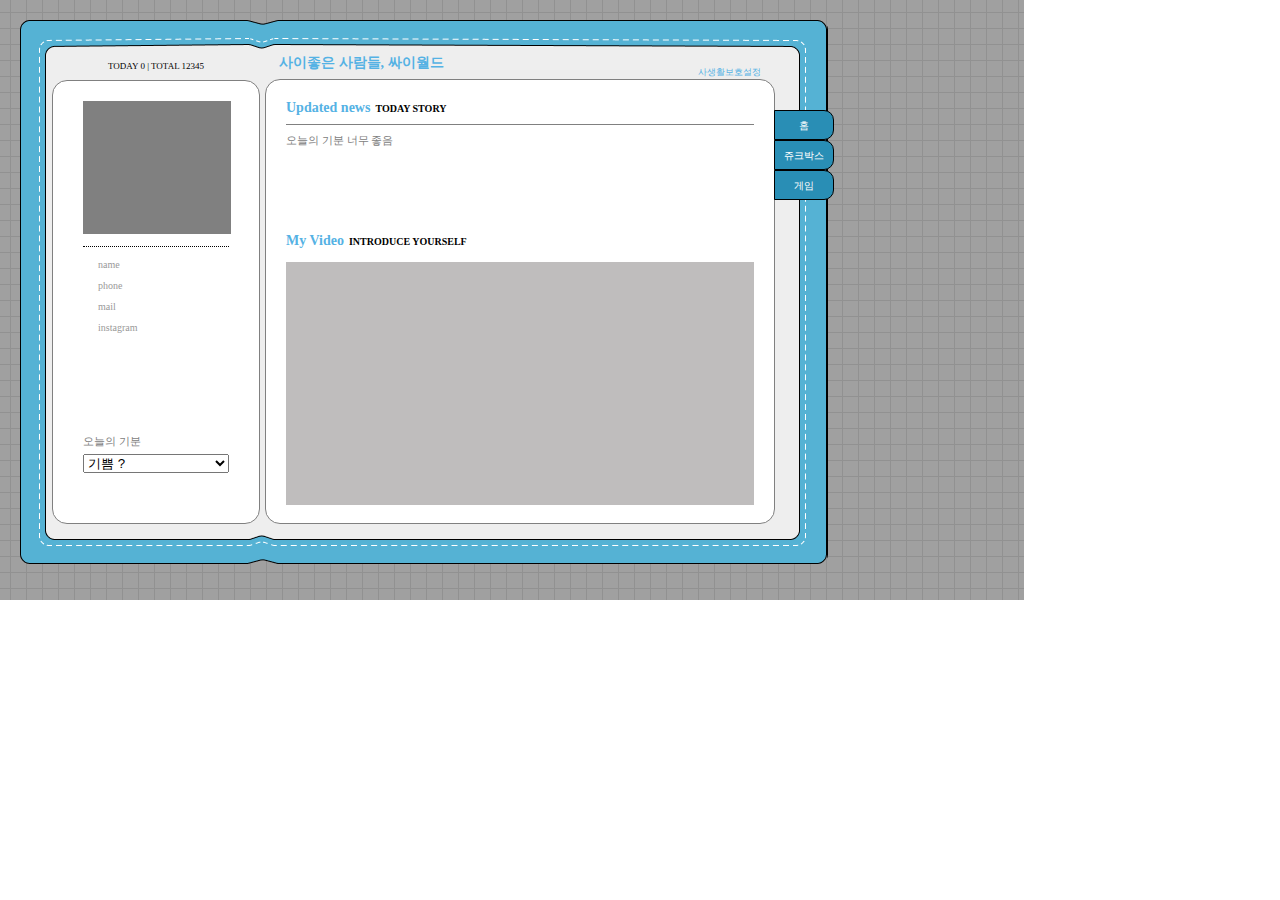
<file: cyworld/styles/index.html>
<!DOCTYPE html>
<html lang="ko">
<head>
    <title>진채정님의 미니홈피 :: 사이좋은사람들, 싸이월드</title>
    <link href="./index.css" rel="stylesheet">
    <script src="../index.js"></script>
</head>
<body>
   
    <div class="background">
        <div class="outerbox">
            <div class="wrapper">
                <div class="wrapper__left">
                    <div class="wrapper__left__header">
                        <div class="today">
                            <span>TODAY</span>
                            <span>0</span>
                            <span>| TOTAL</span>
                            <span>12345</span>
                        </div>
                    </div>
                    <div class="wrapper__left__body">
                        <div class="left__body__header">
                            <div class="left__body__header__gray"></div>
                            <div class="left__body__header__line"></div>

                        </div>
                        <div class="left__body__profile">
                            <div class="profile__detail">
                                <i class="fas fa-file-signature"></i>
                                name
                                </div>
                            <div class="profile__detail">
                                <i class="fas fa-image"></i>
                                phone
                                </div>
                            <div class="profile__detail">
                                <i class="fas fa-envelope-square"></i>
                                mail
                                </div>
                            <div class="profile__detail">
                                <i class="fas fa-immages"></i>
                                instagram
                                </div>
                        </div>
                        <div class="left__body__footer">
                            <div class="wrapper__feel">
                                <div class="feel__title">오늘의 기분</div>
                                <select class="feel__select">
                                    <option>기쁨 ?</option>
                                    <option>슬픔 ?</option>
                                    <option>화남 ?</option>
                                    <option>분노 ?</option>
                                </select>
                            </div>
                        </div>
                    </div>
                </div>
                <div class="wrapper__right">
                    <div class="wrapper__right__header">
                        <div class="right__header__title">
                              사이좋은 사람들, 싸이월드
                        </div>
                        <div class="right__header__setting">
                            사생활보호설정
                        </div>
                    </div>
                    <div class="wrapper__right__body">
                        <iframe id="contentFrame" src="../home.html"></iframe>
                        <!-- iframe이라는 태그는 이쪽에 표시되는 내용을 iframe태그 안쪽에
                        표시되는 내용을 다른 html파일로 표시할 수 있도록 만들어주는 도구 -->
                        </div>

                </div>
                <div class="navigation">
                    <div class="navigation_item" id="menuHome" onclick="menuHome()">홈</div>
                    <div class="navigation_item" id="menuJukebox" onclick="menuJukebox()">쥬크박스</div>
                    <div class="navigation_item" id="menuGame" onclick="menuGame()">게임</div>
                </div>
                
            </div>
        </div>
    </div>

</body>
</html>
</file>
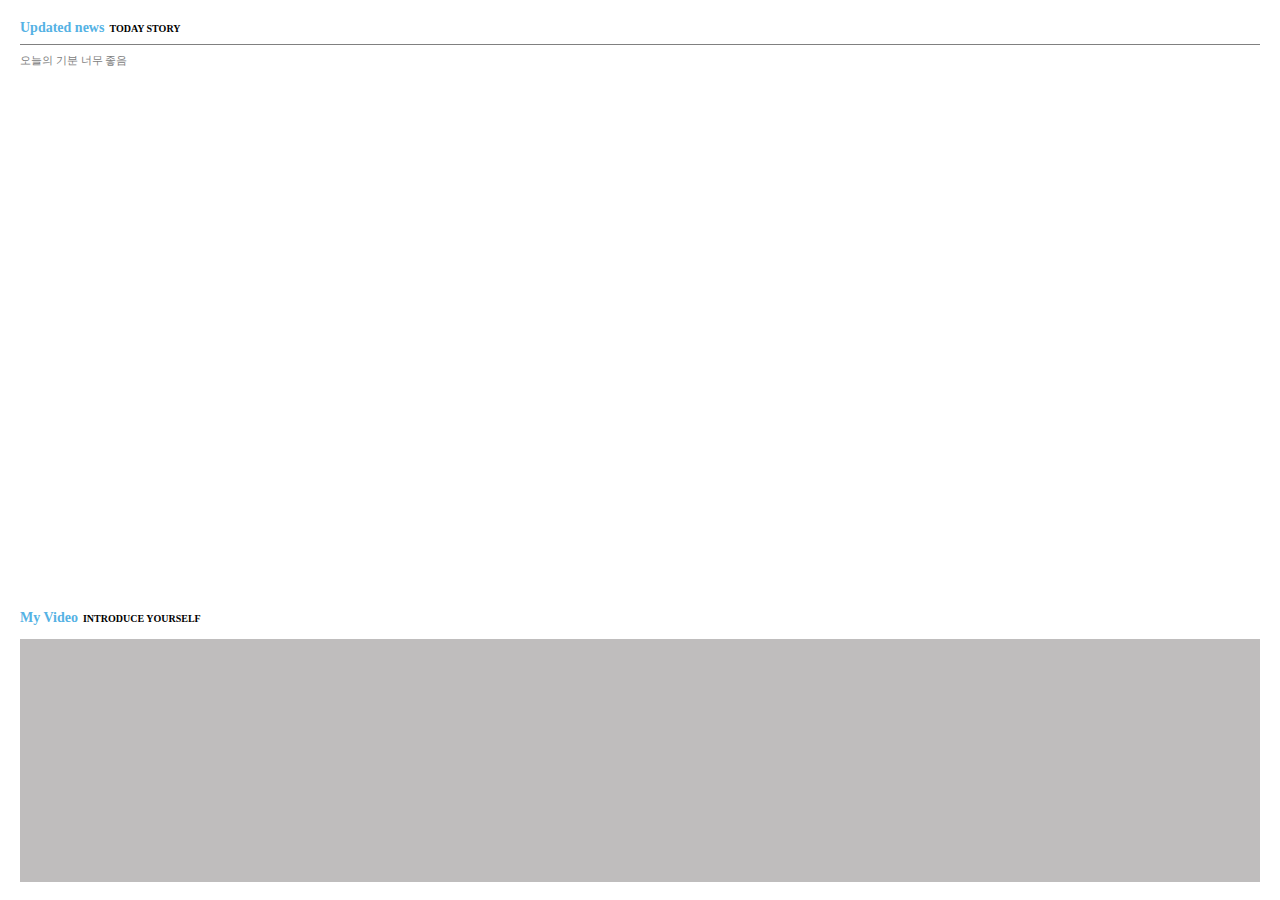
<file: cyworld/home.html>
<!DOCTYPE html>
<html lang="ko">
<head>
   <link href="./styles/home.css" rel="stylesheet">
   <title>HOME</title>
</head>
<body>
    <div class="wrapper">
        <div class="wrapper__header">
            <div class="contents__title">
                <div class="title">Updated news</div>
                <div class="subtitle">TODAY STORY</div>
            </div>
            <div class="divideLine"></div>
            <div class="contents__body">오늘의 기분 너무 좋음</div>
        </div>
        <div class="wrapper__body">
            <div class="contents__title">
                <div class="title">My Video</div>
                <div class="subtitle">INTRODUCE YOURSELF</div>
            </div>
            <div class="wrapper__body__box"></div>
        </div>
    </div>
</body>
</html>
</file>
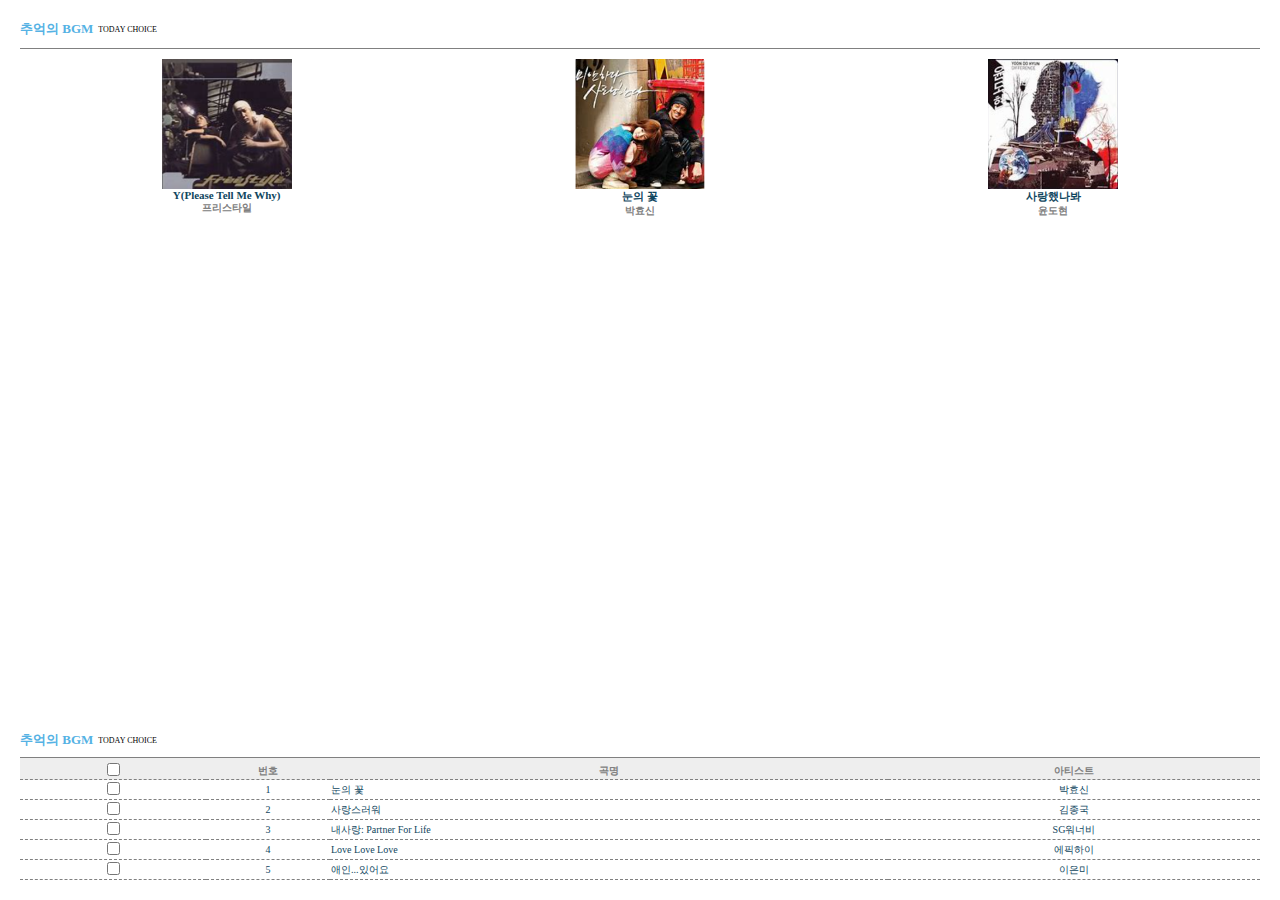
<file: cyworld/jukebox.html>
<!DOCTYPE html>
<html lang="ko">
<head>
   <title>Jukebox</title>
   <link href="./styles/jukebox.css" rel="stylesheet">
</head>
<body>
    <div class="wrapper">
        <div class="wrapper_header">
            <div class="header_title">
                <div class="title">추억의 BGM</div>
                <div class="subtitle">TODAY CHOICE</div>
            </div>
            <div class="divideLine"></div>
            <div class="albumWrapper">
                <div class="albumWrapper_item">
                    <img class="album-thumbnail" src="./images/jukebox-01.png" width="130" height="130">
                    <div class="album-songtitle">Y(Please Tell Me Why)</div>
                    <div class="album-artist">프리스타일</div>
                </div>
                <div class="albumWrapper_item">
                    <img class="album-thumbnail" src="./images/jukebox-02.png" width="130" height="130">
                    <div class="album-songtitle">눈의 꽃</div>
                    <div class="album-artist">박효신</div>
                </div>
                <div class="albumWrapper_item">
                    <img class="album-thumbnail" src="./images/jukebox-03.png" width="130" height="130">
                    <div class="album-songtitle">사랑했나봐</div>
                    <div class="album-artist">윤도현</div>
                </div>
            </div>
        </div>
        <div class="wrapper_body">
            <div class="header_title">
                <div class="title">추억의 BGM</div>
                <div class="subtitle">TODAY CHOICE</div>
            </div>
            <table class="albumTable">
                <tr>
                    <th class="albumTable_checkbox"><input type="checkbox"></th>
                    <th class="albumTable_number">번호</th>
                    <th class="albumTable_song">곡명</th>
                    <th class="albumTable_artist">아티스트</th>
                </tr>
                <tr>
                    <td class="album-table-checkbox"><input type="checkbox"></td>
                    <td class="album-table-number">1</td>
                    <td class="album-table-song">눈의 꽃</td>
                    <td class="album-table-artist">박효신</td>
                </tr>
                <tr>
                    <td class="album-table-checkbox"><input type="checkbox"></td>
                    <td class="album-table-number">2</td>
                    <td class="album-table-song">사랑스러워</td>
                    <td class="album-table-artist">김종국</td>
                </tr>
                <tr>
                    <td class="album-table-checkbox"><input type="checkbox"></td>
                    <td class="album-table-number">3</td>
                    <td class="album-table-song">내사랑: Partner For Life</td>
                    <td class="album-table-artist">SG워너비</td>
                </tr>
                <tr>
                    <td class="album-table-checkbox"><input type="checkbox"></td>
                    <td class="album-table-number">4</td>
                    <td class="album-table-song">Love Love Love</td>
                    <td class="album-table-artist">에픽하이</td>
                </tr>
                <tr>
                    <td class="album-table-checkbox"><input type="checkbox"></td>
                    <td class="album-table-number">5</td>
                    <td class="album-table-song">애인...있어요</td>
                    <td class="album-table-artist">이은미</td>
                </tr>

                <!-- 표의 모든 줄은 tr(table row)태그 사용 -->
                <!-- 제목은 th(table header)태그 사용
                내용은 td(table data)태그 사용 -->
            </table>
        </div>
    </div>
    
</body>
</html>
</file>
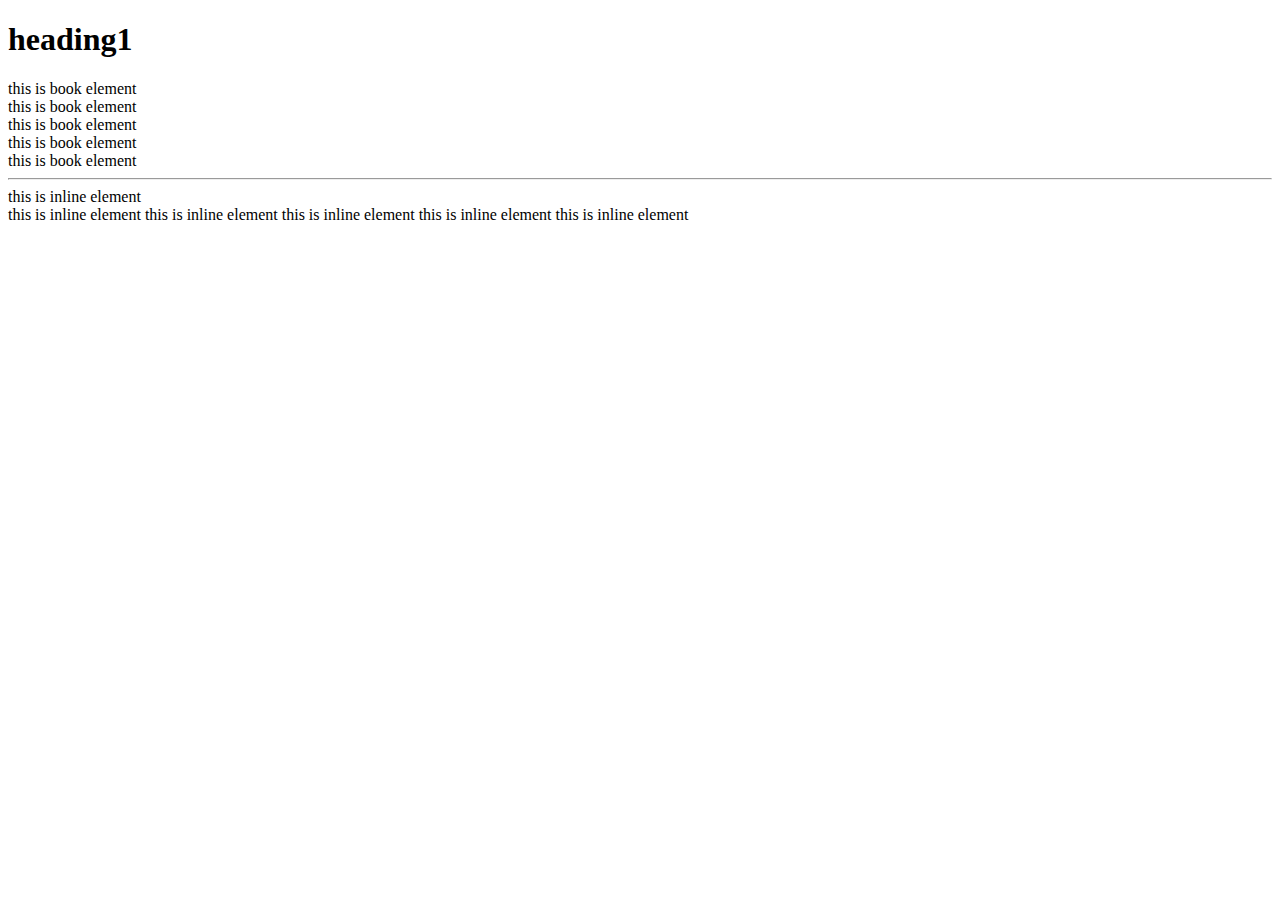
<file: class/01-html/01-tag.html>
<!DOCTYPE html>
<html lang="ko">
<head>
    
    <title>Hello world</title>
</head>
<body>
    <h1>heading1 </h1>
    <div>this is book element </div>
    <div>this is book element </div>
    <div>this is book element </div>
    <div>this is book element </div>
    <div>this is book element </div>
    <hr>
    <span>this is inline element</span><br>
    <span>this is inline element</span>
    <span>this is inline element</span>
    <span>this is inline element</span>
    <span>this is inline element</span>
    <span>this is inline element</span>
</body>
</html>
</file>
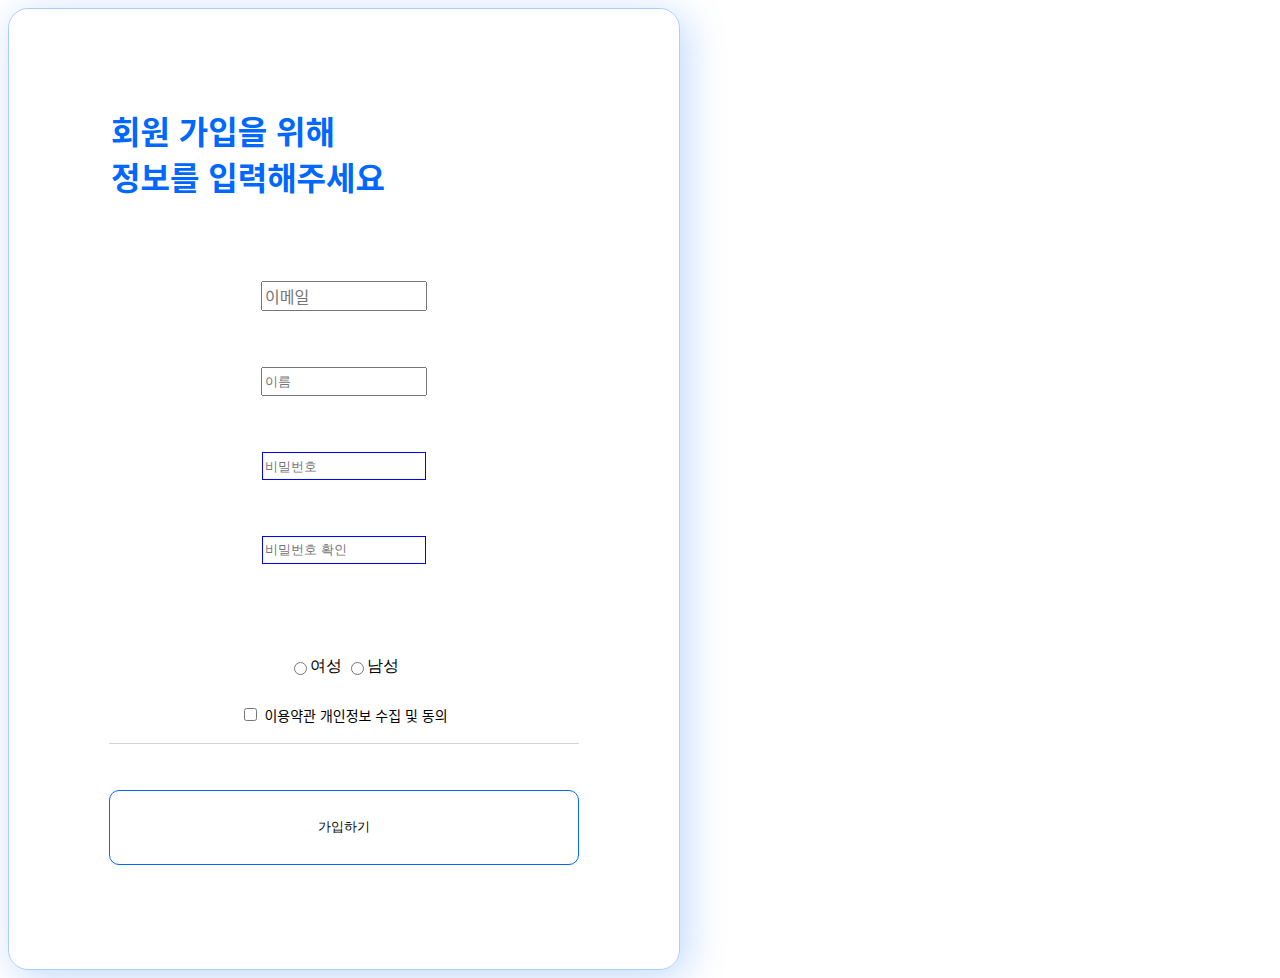
<file: class/01-html/02-signup.html>
<!DOCTYPE html>
<html lang="ko">
<head>
    <title>회원가입</title>
    <link href="./02-signup.css" rel="stylesheet" />
    </head>
<body>
    <div class="bak">
        <div class="bbak">
            <h2 class="h2">회원 가입을 위해<br>정보를 입력해주세요</h2>
    <br><br>
        <input class="email" type="text" placeholder="이메일" /><br /><br />
        <input class="name" type="text" placeholder="이름" /><br /><br />
        <input class="pw" type="password" placeholder="비밀번호" /><br /><br />
        <input class="pw" type="password" placeholder="비밀번호 확인" /><br /><br />
       
        <br /><br />
        <div class ="r">
        <input class="radio" type="radio" name="gender" />여성
        <input class="radio" type="radio" name="gender" />남성 <br /><br />
      </div>
        <div class="checkbox-con">
            <input class="check" type="checkbox" id="agreement"/>
            <label for="agreement"> 이용약관 개인정보 수집 및 동의</label>
        </div>
        <hr>
        <br/>
        
        <button class="button">가입하기</button>
        <!-- <input type="button" value="가입하기" /> -->
     
        </div>
    </div>
</body>
</html>
</file>
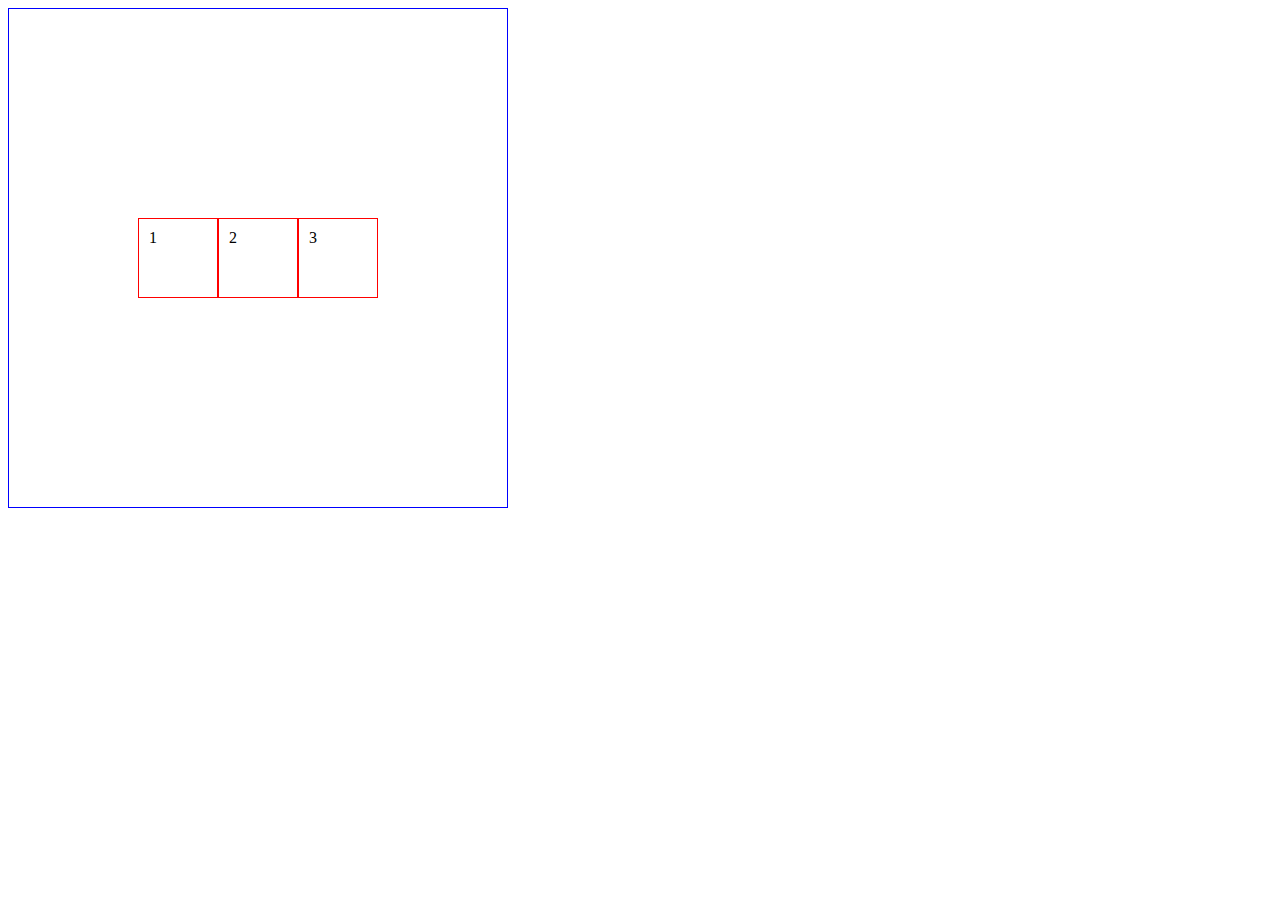
<file: class/02-css/01-박스모델.html>
<!DOCTYPE html>
<html lang="ko">
<head>
    <title>Document</title>
    <style>
        *{
            box-sizing: border-box;
        }
        div{
            width: 80px;
            height:80px;
            border: 1px solid red;
            padding: 10px;
        }
        .pb{
            width: 500px;
            height: 500px;
            border : 1px solid blue;
            padding: 10px;
            display: flex; 
            flex-direction: row;
            /* 가로로 정렬됨 */
            justify-content: center;
            align-items: center;
        }
    </style>
</head>
<body>
    <!-- /*부모 박스에다가 css속성을 주기 위해 클래스 지정*/ -->
  <div class="pb">
    <div>1</div>
    <div>2</div>
    <div>3</div>
</div>
</body>
</html>
</file>
<file: cyworld/styles/index.css>
*{
    box-sizing: border-box;
    margin: 0px;
    /* margin함으로써 위에 약간 떠서 하얀거 나오는 게 없어짐. */
}
.background{
    width: 1024px;
    height: 600px;
    background-color:bisque;
    padding:20px 0px 0px 20px;
    /*4가지 픽셀해주었는데 맨 처음이 맨 위고 그다음은 시계방향으로

    이미지 넣는법: html자체에서 이미지 태그를
    이용해서 집어넣는 방법이 있고 css에서도 background-image라는 
    옵션을 줘서 배경 이미지를 지정하는 방법이 있음
    */
    background-image: url("../images/background.png");
    /* 상위 폴더로 갈 때는 점 두번 */
}
.outerbox{
    width: 808px;
    height: 544px;
    
    background-image: url("../images/outerbox.png");
}
.wrapper{
    display: flex;
    flex-direction: row;
    padding: 32px 0px 0px 32px;
}
.wrapper__left{
    width: 208px;
    height: 472px;
    display: flex;
    flex-direction: column;

}
.wrapper__left__header{
    width: 100%;
    height: 30px;
    display: flex;
    flex-direction: row;
    justify-content: center;
    align-items: center;
}
.today{
    font-size: 9px;
}
.wrapper__left__body{
    width: 100%;
    height: 100%;
    border: 1px solid gray;
    border-radius: 15px;
    background-color: white;
    display: flex;
    flex-direction: column;
    align-items: center;
    padding: 20px 30px;
 }
 .left__body__header{
    width: 100%;
    display: flex;
    flex-direction: column;
 }
 .left__body__header__gray{
    width: 148px;
    height: 133px;
    background-color: gray;
 }
 .left__body__header__line{
    border-top: 1px dotted black;
    margin: 12px 0px;
 }
 .left__body__profile{
    width: 100%;
    height: 100%;
    display: flex;
    flex-direction: column;
    justify-self: flex-start;
 }
 .profile__detail{
    color: #999999;
    font-size: 10px;
    margin-bottom: 10px;
    display: flex;
    flex-direction: row;
 }
 .fas {
    color: black;
    margin-right: 10px;
    width: 5px;
    height: 5px;
}
.left__body__footer {
    width: 100%;
    margin-bottom: 30px;
}

.wrapper__feel {
    display: flex;
    flex-direction: column;
    justify-content: center;
    width: 100%;
}

.feel__title {
    font-size: 11px;
    margin-bottom: 5px;
    color: gray;
}
.wrapper__right{
    width: 524px;
    height: 472px;
    display: flex;
    flex-direction: column;
    justify-content:flex-end;
    padding-left: 5px;
}
.wrapper__right__header{
    width: 510px;
    display:flex ;
    flex-direction: row;
    justify-content: space-between;
    padding: 0px 14px;
    align-items: self-end;
    
}
.right__header__title{
    color: #55B2E4;
    font-size: 14px;
    display: flex;
    padding-bottom: 7px;
    font-weight: 700;
    
}
.right__header__setting{
    color: #55B2E4;
    font-size: 9px;
  
}
.wrapper__right__body{
    width: 510px;
    height:445px;
    border: 1px solid gray;
    border-radius:15px;
    background-color: white;


}
iframe{
    width: 100%;
    height: 100%;
    border: none;
}
.navigation{
    width: 62px;
    height: 100px;
    display: flex;
    flex-direction: column;
    position: absolute;
    left: 774px;
    top: 110px;


}
.navigation_item{
    width: 60px;
    height: 30px;
    background-color: #298eb5;
    border: 1px solid black;
    color: white;
    border-radius: 0px 10px 10px 0px;
    font-size: 10px;
    text-align: center;
    line-height: 30px;
    cursor: pointer;
}
</file>
<file: cyworld/styles/home.css>
*{
    box-sizing: border-box;
    margin: 0px;
}
html, body{
    width: 100%;
    height: 100%;
}
.wrapper{
    width: 100%;
    height: 100%;
    padding: 20px;
    display: flex;
    flex-direction: column;
    justify-content: space-between;
}
.wrapper__header{
    width: 100%;
    height: 48px;
    display: flex;
    flex-direction: column;
    justify-content: space-between;
}
.contents__title{
    display: flex;
    flex-direction: row;
    align-items:center ;
}
.title{
    color: #55B2E4;
    font-size: 14px;
    font-weight: 700;
    padding: 0px;
}
.subtitle{
    font-size: 10px;
    padding-left: 5px;
    font-weight: 700;
}
.divideLine{
    width: 100%;
    border-top: 1px solid gray;
}
.contents__body{
    font-size: 11px;
    color: gray;
}
.wrapper__body{
    width: 100%;
    height: 270px;
}
.wrapper__body__box{

    height: 90%;
    background-color: rgb(191, 189, 189);
    display: flex;
    flex-direction: row;
    align-items: center;
    justify-content: center;
    margin-top: 13px;
}
</file>
<file: cyworld/styles/jukebox.css>
*{
    box-sizing: border-box;
    margin: 0px;
}
html,body{
    width: 100%;
    height: 100%;
}
.wrapper{
    width: 100%;
    height: 100%;
    padding: 20px;
    display: flex;
    flex-direction: column;
    justify-content: space-between;
    align-items: center;
}
.wrapper_header{
    width: 100%;
    display: flex;
    flex-direction: column;
}

.header_title{
    display: flex;
    flex-direction: row;
    align-items: center;
}
.title{
    color: #55B2E4;
    font-size: 13px;
    font-weight: 700;
 }
 .subtitle{  
     font-size: 8px;
     padding-left: 5px;
 }
 .divideLine{
    width: 100%;
    border-top: 1px solid gray;
    margin: 10px 0px;
}
.albumWrapper{
    display: flex;
    flex-direction: row;
    justify-content: space-around;
}
.albumWrapper_item{
    display: flex;
    flex-direction: column;
}
.album-songtitle{
    color: #0f465e;
    font-size: 11px;
    font-weight: bold;
    display: flex;
    flex-direction: row;
    justify-content: center;
}
.album-artist{
    color: gray;
    font-size: 10px;
    font-weight: bold;
    display: flex;
    flex-direction: row;
    justify-content: center;
}
.wrapper_body{
    width: 100%;
}
.albumTable{
    width: 100%;
    padding-top: 8px;
    border-spacing: 0px;
}
.albumTable th{
    height: 20px;
    font-size: 10px;
    font-weight: bold;
    color: gray;
    background-color: #eeeeee;
    padding-top: 5px;
    border-top: 1px solid gray;
    border-bottom: 1px dashed gray;
}
.albumTable td{
    height: 20px;
    font-size: 10px;
    color: #0f465e;
    border-bottom: 1px dashed gray;
}
.album-table-checkbox{
    width: 15%;
    text-align: center;
}
.album-table-number{
    width: 10%;
    text-align: center;
}
.album-table-song{
    width: 45%;
    text-align: left;
}
.album-table-artist{
    width: 30%;
    text-align: center;
}
</file>
<file: class/01-html/02-signup.css>
/* * {
    justify-content: center;
    align-items: center;
  } */
  
   

  
  .bak {
    width: 670px;
    height: 960px;
    border-radius: 20px;
    border: 1px solid #aacdff;
    box-shadow: 7px 7px 39px 0px rgba(0, 104, 255, 0.25);
    display: flex;
    flex-direction: column;
    justify-content: center;
    align-items: center;
  }
  .bbak {
    width: 470px;
    height: 818px;
    display: flex;
    flex-direction: column;
    justify-content: flex-start;
    align-items: center;
    /* border: 1px solid #aacdff; */
    gap: 10px;
  }
  hr {
    border: none;
    height: 1px;
    background-color: rgb(212, 210, 210);
    width: 100%; /* 수평선을 부모 요소의 가로폭에 맞춥니다 */
}



  .h2 {
    width: 466px;
    color: #0068ff;
    font-family: Noto Sans CJK KR;
    font-size: 32px;
    font-style: normal;
    font-weight: 700;
    line-height: normal;
    display: flex;
    flex-direction: row;
    justify-content: flex-start;
    align-items: flex-start;
  }
  
  .email {
    width: 158px;
    height: 23.649px;
    flex-shrink: 0;
    color: #797979;
    font-family: Noto Sans CJK KR;
    font-size: 16px;
    font-style: normal;
    font-weight: 400;
    line-height: normal;
  }
  
  .name {
    width: 158px;
    height: 23.649px;
  }
  
  .pw {
    width: 158px;
    height: 23.649px;
  }
  
  .pw {
    border: 1px solid blue;
  }
  
  .button {
    border-radius: 10px;
    border: 1px solid #0068ff;
    background: #fff;
    width: 470px;
    height: 75px;
    flex-shrink: 0;
  }
 
  .check {
    display: inline-block;
    vertical-align: middle;
    color: #000;
    font-family: Noto Sans CJK KR;
    font-size: 14px;
    font-style: normal;
    font-weight: 400;
    line-height: normal;
    
  }
  .checkbox-con label{
    display: inline-block;
    vertical-align: middle;
    color: #000;
    font-family: Noto Sans CJK KR;
    font-size: 14px;
    font-style: normal;
    font-weight: 400;
    line-height: normal;
  }
  .radio{
    display: inline-block;
    vertical-align: middle;
  }
</file>
